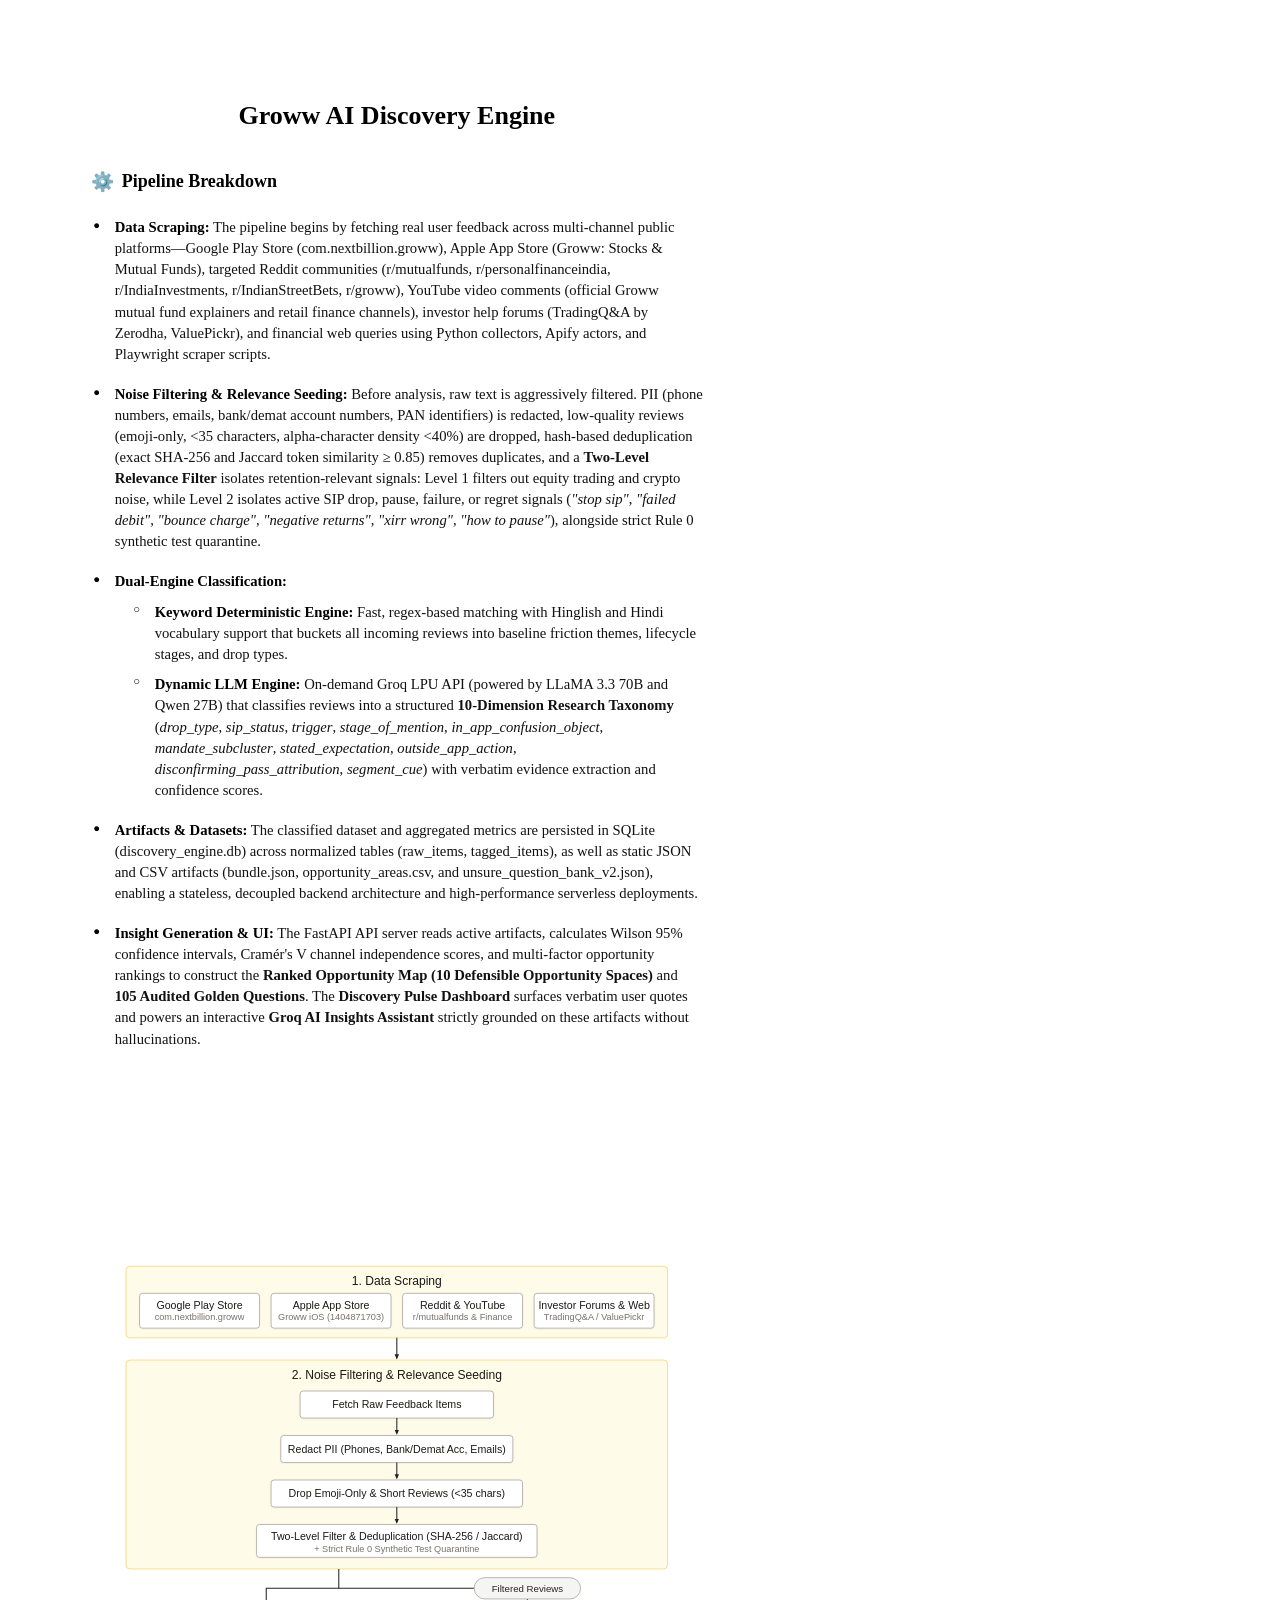
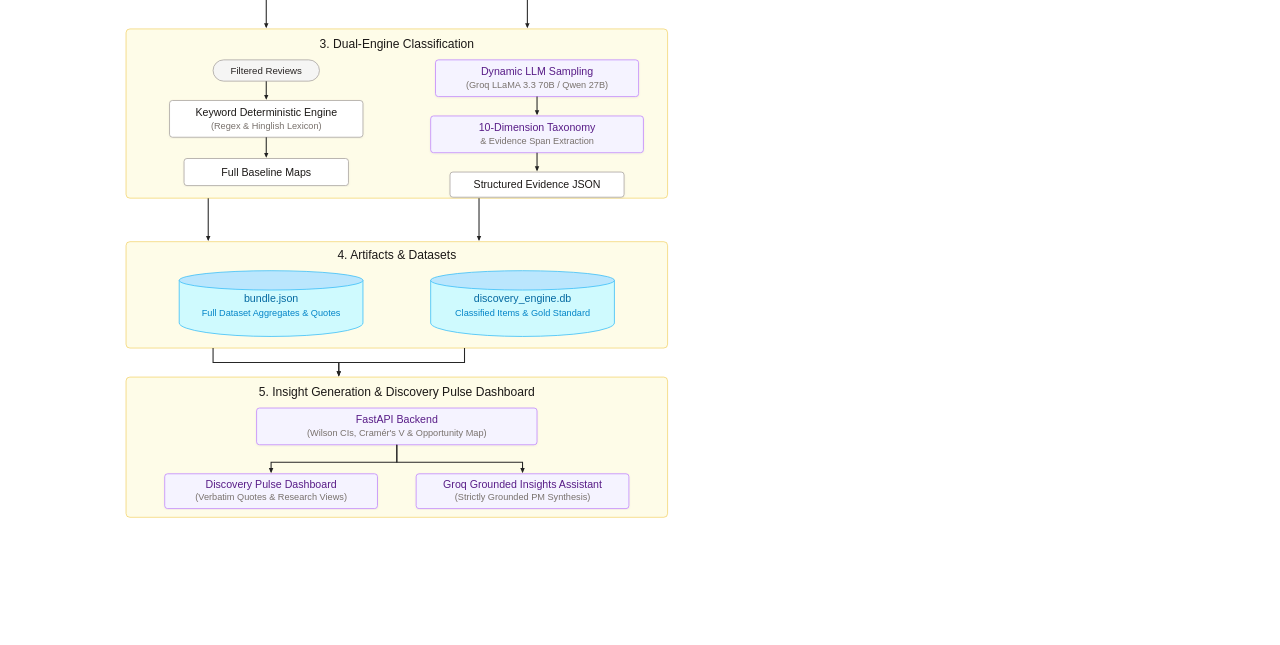
<file: Groww_AI_Discovery_Engine_Architecture.html>
<!DOCTYPE html>
<html lang="en">
<head>
<meta charset="UTF-8">
<title>Groww AI Discovery Engine Architecture</title>
<style>
  @page {
    size: A4 portrait;
    margin: 0;
  }
  * {
    box-sizing: border-box;
    -webkit-print-color-adjust: exact !important;
    print-color-adjust: exact !important;
  }
  body {
    margin: 0;
    padding: 0;
    font-family: 'Times New Roman', Times, 'Georgia', serif;
    color: #111111;
    background: #ffffff;
    font-size: 11pt;
    line-height: 1.44;
  }
  
  .page {
    width: 210mm;
    height: 297mm;
    box-sizing: border-box;
    padding: 24mm 24mm 16mm 24mm;
    page-break-after: always;
    page-break-inside: avoid;
    position: relative;
    background: #ffffff;
    overflow: hidden;
  }

  /* Page 1 Specific */
  .title {
    text-align: center;
    font-size: 19.5pt;
    font-weight: bold;
    margin-top: 6px;
    margin-bottom: 26pt;
    color: #000000;
  }
  .section-header {
    font-size: 13.5pt;
    font-weight: bold;
    margin-bottom: 16pt;
    display: flex;
    align-items: center;
    gap: 8px;
    color: #000000;
  }
  .section-header .icon {
    font-size: 14pt;
  }
  
  ul.pipeline-list {
    list-style: none;
    padding-left: 0;
    margin: 0;
  }
  ul.pipeline-list > li {
    position: relative;
    padding-left: 18pt;
    margin-bottom: 14pt;
    text-align: left;
  }
  ul.pipeline-list > li::before {
    content: "●";
    position: absolute;
    left: 2pt;
    top: 0;
    font-size: 8.5pt;
    color: #000000;
  }
  .item-title {
    font-weight: bold;
    color: #000000;
  }
  
  ul.sub-list {
    list-style: none;
    padding-left: 12pt;
    margin-top: 7pt;
    margin-bottom: 4pt;
  }
  ul.sub-list > li {
    position: relative;
    padding-left: 18pt;
    margin-bottom: 7pt;
    text-align: left;
  }
  ul.sub-list > li::before {
    content: "○";
    position: absolute;
    left: 2pt;
    top: -1px;
    font-size: 8.5pt;
    color: #000000;
  }

  /* Page 2 Specific */
  .page-2 {
    padding: 16mm 18mm 12mm 18mm;
    display: flex;
    flex-direction: column;
    align-items: center;
    justify-content: center;
  }
  .diagram-wrapper {
    width: 100%;
    height: 100%;
    max-height: 265mm;
    display: flex;
    justify-content: center;
    align-items: center;
  }
  .diagram-wrapper svg {
    max-width: 100%;
    max-height: 100%;
  }
</style>
</head>
<body>

<!-- ==================== PAGE 1 ==================== -->
<div class="page">
  <div class="title">Groww AI Discovery Engine</div>
  <div class="section-header">
    <span class="icon">⚙️</span> <span>Pipeline Breakdown</span>
  </div>
  
  <ul class="pipeline-list">
    <li>
      <span class="item-title">Data Scraping:</span> The pipeline begins by fetching real user feedback across multi-channel public platforms—Google Play Store (com.nextbillion.groww), Apple App Store (Groww: Stocks &amp; Mutual Funds), targeted Reddit communities (r/mutualfunds, r/personalfinanceindia, r/IndiaInvestments, r/IndianStreetBets, r/groww), YouTube video comments (official Groww mutual fund explainers and retail finance channels), investor help forums (TradingQ&amp;A by Zerodha, ValuePickr), and financial web queries using Python collectors, Apify actors, and Playwright scraper scripts.
    </li>
    
    <li>
      <span class="item-title">Noise Filtering &amp; Relevance Seeding:</span> Before analysis, raw text is aggressively filtered. PII (phone numbers, emails, bank/demat account numbers, PAN identifiers) is redacted, low-quality reviews (emoji-only, &lt;35 characters, alpha-character density &lt;40%) are dropped, hash-based deduplication (exact SHA-256 and Jaccard token similarity &ge; 0.85) removes duplicates, and a <strong>Two-Level Relevance Filter</strong> isolates retention-relevant signals: Level 1 filters out equity trading and crypto noise, while Level 2 isolates active SIP drop, pause, failure, or regret signals (<em>"stop sip"</em>, <em>"failed debit"</em>, <em>"bounce charge"</em>, <em>"negative returns"</em>, <em>"xirr wrong"</em>, <em>"how to pause"</em>), alongside strict Rule 0 synthetic test quarantine.
    </li>
    
    <li>
      <span class="item-title">Dual-Engine Classification:</span>
      <ul class="sub-list">
        <li>
          <span class="item-title">Keyword Deterministic Engine:</span> Fast, regex-based matching with Hinglish and Hindi vocabulary support that buckets all incoming reviews into baseline friction themes, lifecycle stages, and drop types.
        </li>
        <li>
          <span class="item-title">Dynamic LLM Engine:</span> On-demand Groq LPU API (powered by LLaMA 3.3 70B and Qwen 27B) that classifies reviews into a structured <strong>10-Dimension Research Taxonomy</strong> (<em>drop_type</em>, <em>sip_status</em>, <em>trigger</em>, <em>stage_of_mention</em>, <em>in_app_confusion_object</em>, <em>mandate_subcluster</em>, <em>stated_expectation</em>, <em>outside_app_action</em>, <em>disconfirming_pass_attribution</em>, <em>segment_cue</em>) with verbatim evidence extraction and confidence scores.
        </li>
      </ul>
    </li>
    
    <li>
      <span class="item-title">Artifacts &amp; Datasets:</span> The classified dataset and aggregated metrics are persisted in SQLite (discovery_engine.db) across normalized tables (raw_items, tagged_items), as well as static JSON and CSV artifacts (bundle.json, opportunity_areas.csv, and unsure_question_bank_v2.json), enabling a stateless, decoupled backend architecture and high-performance serverless deployments.
    </li>
    
    <li>
      <span class="item-title">Insight Generation &amp; UI:</span> The FastAPI API server reads active artifacts, calculates Wilson 95% confidence intervals, Cramér's V channel independence scores, and multi-factor opportunity rankings to construct the <strong>Ranked Opportunity Map (10 Defensible Opportunity Spaces)</strong> and <strong>105 Audited Golden Questions</strong>. The <strong>Discovery Pulse Dashboard</strong> surfaces verbatim user quotes and powers an interactive <strong>Groq AI Insights Assistant</strong> strictly grounded on these artifacts without hallucinations.
    </li>
  </ul>
</div>

<!-- ==================== PAGE 2 ==================== -->
<div class="page page-2">
  <div class="diagram-wrapper">
    <svg xmlns="http://www.w3.org/2000/svg" viewBox="0 0 680 910" width="100%" height="100%" style="font-family: -apple-system, BlinkMacSystemFont, 'Segoe UI', Roboto, Helvetica, Arial, sans-serif;">
  <defs>
    <marker id="arrow" viewBox="0 0 10 10" refX="6" refY="5" markerWidth="6" markerHeight="6" orient="auto-start-reverse">
      <path d="M 0 1.5 L 8 5 L 0 8.5 z" fill="#222" />
    </marker>
    <filter id="shadow" x="-4%" y="-4%" width="108%" height="108%">
      <feDropShadow dx="0" dy="1" stdDeviation="1.2" flood-opacity="0.05"/>
    </filter>
  </defs>

  <style>
    .container-box { fill: #fefce8; stroke: #eab308; stroke-width: 0.8; stroke-opacity: 0.55; rx: 4px; }
    .container-title { font-size: 12.5px; font-weight: 500; fill: #1c1917; text-anchor: middle; }
    .node-box { fill: #ffffff; stroke: #a8a29e; stroke-width: 0.8; rx: 3px; filter: url(#shadow); }
    .node-text { font-size: 11px; fill: #1c1917; text-anchor: middle; font-weight: 400; }
    .node-subtext { font-size: 9.5px; fill: #78716c; text-anchor: middle; }
    .purple-box { fill: #f5f3ff; stroke: #c084fc; stroke-width: 0.8; rx: 3px; filter: url(#shadow); }
    .purple-text { font-size: 11px; fill: #581c87; text-anchor: middle; font-weight: 500; }
    .pill-box { fill: #f5f5f4; stroke: #a8a29e; stroke-width: 0.8; rx: 11px; }
    .pill-text { font-size: 10px; fill: #292524; text-anchor: middle; font-weight: 400; }
    .arrow-line { stroke: #262626; stroke-width: 1.1; fill: none; marker-end: url(#arrow); }
    .cylinder-body { fill: #cffafe; stroke: #38bdf8; stroke-width: 0.8; }
    .cylinder-top { fill: #bae6fd; stroke: #38bdf8; stroke-width: 0.8; }
    .db-text-main { font-size: 11px; font-weight: 500; fill: #0369a1; text-anchor: middle; }
    .db-text-sub { font-size: 9.5px; fill: #0284c7; text-anchor: middle; }
  </style>

  <!-- ==================== 1. DATA SCRAPING ==================== -->
  <g id="layer1" transform="translate(60, 15)">
    <rect class="container-box" x="0" y="0" width="560" height="74" />
    <text class="container-title" x="280" y="19">1. Data Scraping</text>

    <!-- Source 1 -->
    <rect class="node-box" x="14" y="28" width="124" height="36" />
    <text class="node-text" x="76" y="44">Google Play Store</text>
    <text class="node-subtext" x="76" y="56">com.nextbillion.groww</text>

    <!-- Source 2 -->
    <rect class="node-box" x="150" y="28" width="124" height="36" />
    <text class="node-text" x="212" y="44">Apple App Store</text>
    <text class="node-subtext" x="212" y="56">Groww iOS (1404871703)</text>

    <!-- Source 3 -->
    <rect class="node-box" x="286" y="28" width="124" height="36" />
    <text class="node-text" x="348" y="44">Reddit &amp; YouTube</text>
    <text class="node-subtext" x="348" y="56">r/mutualfunds &amp; Finance</text>

    <!-- Source 4 -->
    <rect class="node-box" x="422" y="28" width="124" height="36" />
    <text class="node-text" x="484" y="44">Investor Forums &amp; Web</text>
    <text class="node-subtext" x="484" y="56">TradingQ&amp;A / ValuePickr</text>
  </g>

  <!-- Arrow L1 to L2 -->
  <path class="arrow-line" d="M 340 89 L 340 110" />

  <!-- ==================== 2. NOISE FILTERING & RELEVANCE SEEDING ==================== -->
  <g id="layer2" transform="translate(60, 112)">
    <rect class="container-box" x="0" y="0" width="560" height="216" />
    <text class="container-title" x="280" y="20">2. Noise Filtering &amp; Relevance Seeding</text>

    <!-- Step 1 -->
    <rect class="node-box" x="180" y="32" width="200" height="28" />
    <text class="node-text" x="280" y="50">Fetch Raw Feedback Items</text>

    <!-- Arrow 1->2 -->
    <path class="arrow-line" d="M 280 60 L 280 76" />

    <!-- Step 2 -->
    <rect class="node-box" x="160" y="78" width="240" height="28" />
    <text class="node-text" x="280" y="96">Redact PII (Phones, Bank/Demat Acc, Emails)</text>

    <!-- Arrow 2->3 -->
    <path class="arrow-line" d="M 280 106 L 280 122" />

    <!-- Step 3 -->
    <rect class="node-box" x="150" y="124" width="260" height="28" />
    <text class="node-text" x="280" y="142">Drop Emoji-Only &amp; Short Reviews (&lt;35 chars)</text>

    <!-- Arrow 3->4 -->
    <path class="arrow-line" d="M 280 152 L 280 168" />

    <!-- Step 4 -->
    <rect class="node-box" x="135" y="170" width="290" height="34" />
    <text class="node-text" x="280" y="186">Two-Level Filter &amp; Deduplication (SHA-256 / Jaccard)</text>
    <text class="node-subtext" x="280" y="198">+ Strict Rule 0 Synthetic Test Quarantine</text>
  </g>

  <!-- Connectors from Step 4 down and splitting to L3 -->
  <path class="arrow-line" d="M 280 328 L 280 348 L 205 348 L 205 388" />
  <path class="arrow-line" d="M 280 348 L 475 348 L 475 388" />

  <!-- Intermediate Pill for Filtered Reviews placed over right connector -->
  <g transform="translate(420, 337)">
    <rect class="pill-box" x="0" y="0" width="110" height="22" />
    <text class="pill-text" x="55" y="15">Filtered Reviews</text>
  </g>

  <!-- ==================== 3. DUAL-ENGINE CLASSIFICATION ==================== -->
  <g id="layer3" transform="translate(60, 390)">
    <rect class="container-box" x="0" y="0" width="560" height="175" />
    <text class="container-title" x="280" y="20">3. Dual-Engine Classification</text>

    <!-- LEFT COLUMN: Deterministic -->
    <g transform="translate(40, 32)">
      <!-- Filtered pill -->
      <rect class="pill-box" x="50" y="0" width="110" height="22" />
      <text class="pill-text" x="105" y="15">Filtered Reviews</text>

      <path class="arrow-line" d="M 105 22 L 105 40" />

      <!-- Keyword Engine -->
      <rect class="node-box" x="5" y="42" width="200" height="38" />
      <text class="node-text" x="105" y="58">Keyword Deterministic Engine</text>
      <text class="node-subtext" x="105" y="71">(Regex &amp; Hinglish Lexicon)</text>

      <path class="arrow-line" d="M 105 80 L 105 100" />

      <!-- Baseline Maps -->
      <rect class="node-box" x="20" y="102" width="170" height="28" />
      <text class="node-text" x="105" y="120">Full Baseline Maps</text>
    </g>

    <!-- RIGHT COLUMN: Dynamic LLM -->
    <g transform="translate(310, 32)">
      <!-- Dynamic LLM -->
      <rect class="purple-box" x="10" y="0" width="210" height="38" />
      <text class="purple-text" x="115" y="16">Dynamic LLM Sampling</text>
      <text class="node-subtext" x="115" y="29">(Groq LLaMA 3.3 70B / Qwen 27B)</text>

      <path class="arrow-line" d="M 115 38 L 115 56" />

      <!-- 10-Dimension Taxonomy -->
      <rect class="purple-box" x="5" y="58" width="220" height="38" />
      <text class="purple-text" x="115" y="74">10-Dimension Taxonomy</text>
      <text class="node-subtext" x="115" y="87">&amp; Evidence Span Extraction</text>

      <path class="arrow-line" d="M 115 96 L 115 114" />

      <!-- Structured Evidence JSON -->
      <rect class="node-box" x="25" y="116" width="180" height="26" />
      <text class="node-text" x="115" y="133">Structured Evidence JSON</text>
    </g>
  </g>

  <!-- Arrows L3 to L4 -->
  <path class="arrow-line" d="M 145 565 L 145 608" />
  <path class="arrow-line" d="M 425 565 L 425 608" />

  <!-- ==================== 4. ARTIFACTS & DATASETS ==================== -->
  <g id="layer4" transform="translate(60, 610)">
    <rect class="container-box" x="0" y="0" width="560" height="110" />
    <text class="container-title" x="280" y="18">4. Artifacts &amp; Datasets</text>

    <!-- Left Cylinder / DB: bundle.json -->
    <g transform="translate(55, 30)">
      <path class="cylinder-body" d="M 0 10 L 0 54 A 95 14 0 0 0 190 54 L 190 10 Z" />
      <ellipse class="cylinder-top" cx="95" cy="10" rx="95" ry="10" />
      <text class="db-text-main" x="95" y="32">bundle.json</text>
      <text class="db-text-sub" x="95" y="47">Full Dataset Aggregates &amp; Quotes</text>
    </g>

    <!-- Right Cylinder / DB: discovery_engine.db -->
    <g transform="translate(315, 30)">
      <path class="cylinder-body" d="M 0 10 L 0 54 A 95 14 0 0 0 190 54 L 190 10 Z" />
      <ellipse class="cylinder-top" cx="95" cy="10" rx="95" ry="10" />
      <text class="db-text-main" x="95" y="32">discovery_engine.db</text>
      <text class="db-text-sub" x="95" y="47">Classified Items &amp; Gold Standard</text>
    </g>
  </g>

  <!-- Arrows L4 to L5 -->
  <path class="arrow-line" d="M 150 720 L 150 735 L 280 735 L 280 748" />
  <path class="arrow-line" d="M 410 720 L 410 735 L 280 735 L 280 748" />

  <!-- ==================== 5. INSIGHT GENERATION & DASHBOARD ==================== -->
  <g id="layer5" transform="translate(60, 750)">
    <rect class="container-box" x="0" y="0" width="560" height="145" />
    <text class="container-title" x="280" y="20">5. Insight Generation &amp; Discovery Pulse Dashboard</text>

    <!-- FastAPI Backend Box -->
    <rect class="purple-box" x="135" y="32" width="290" height="38" />
    <text class="purple-text" x="280" y="48">FastAPI Backend</text>
    <text class="node-subtext" x="280" y="61">(Wilson CIs, Cramér's V &amp; Opportunity Map)</text>

    <!-- Arrow from backend splitting to UI and AI Assistant -->
    <path class="arrow-line" d="M 280 70 L 280 88 L 150 88 L 150 98" />
    <path class="arrow-line" d="M 280 70 L 280 88 L 410 88 L 410 98" />

    <!-- Left UI Box -->
    <rect class="purple-box" x="40" y="100" width="220" height="36" />
    <text class="purple-text" x="150" y="115">Discovery Pulse Dashboard</text>
    <text class="node-subtext" x="150" y="127">(Verbatim Quotes &amp; Research Views)</text>

    <!-- Right AI Assistant Box -->
    <rect class="purple-box" x="300" y="100" width="220" height="36" />
    <text class="purple-text" x="410" y="115">Groq Grounded Insights Assistant</text>
    <text class="node-subtext" x="410" y="127">(Strictly Grounded PM Synthesis)</text>
  </g>
</svg>
  </div>
</div>

</body>
</html>
</file>
